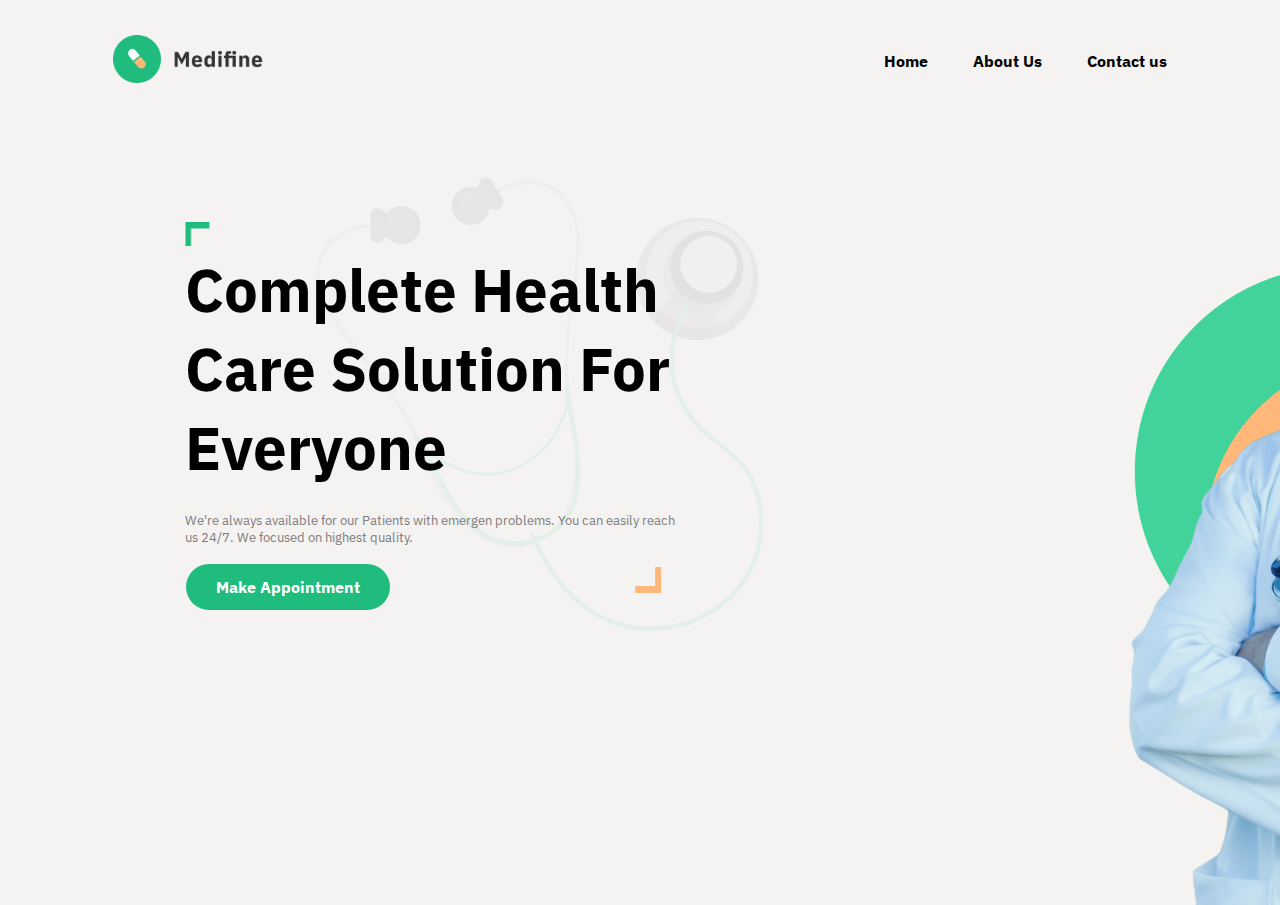
<file: DocterProject/index.html>
<!DOCTYPE html>
<html lang="en">
<head>
    <meta charset="UTF-8">
    <meta http-equiv="X-UA-Compatible" content="IE=edge">
    <meta name="viewport" content="width=device-width, initial-scale=1.0">
    <title>Docter | Project</title>
    <link rel="stylesheet" href="style.css">

    <!-- Google Font -->
    <link rel="preconnect" href="https://fonts.googleapis.com">
    <link rel="preconnect" href="https://fonts.gstatic.com" crossorigin>
    <link href="https://fonts.googleapis.com/css2?family=IBM+Plex+Sans:wght@300&display=swap" rel="stylesheet">
</head>
<body>
   
    <!-- Creating navbar -->
        <nav class="nav-bar">
            <div class="logo-img">
                <img src="assets/logo.png" alt="img-logo">
            </div>
            <div class="nav-list">
                <ul class="list-item">
                    <li><a href="/">Home</a></li>
                    <li><a href="./about.html">About Us</a></li>
                    <li><a href="./contact.html">Contact us</a></li>
                </ul>
            </div>
        </nav>

    <!-- Creating main of this page -->
       <main class="whole-left-right">
            <section class="main-left-side">
                <img class="top-angle" src="assets/topAngle.png" alt="top">
                <h1>
                    Complete Health <br> Care Solution For <br> Everyone
                </h1>
                <p>
                    We're always available for our Patients with emergen problems. You can easily reach <br>
                    us 24/7. We focused on highest quality.
                </p>
                
                <img class="bottom-angle" src="assets/bottomAngle.png" alt="bottom">

                <img class="bg-s" src="assets/stethoscope.png" alt="stethoscope">

                <button>Make Appointment</button>

                <img class="mouse-img" src="assets/mouse.png" alt="mouse">

            </section>

            <section class="right-img">
                <img class="green" src="assets/greenBox.png" alt="greenBox">
                <img class="docter" src="assets/doctor.png" alt="docterA">
                <img class="yellow" src="assets/yellowBox.png" alt="yellowBox">
            </section>
       </main>
    
</body>
</html>
</file>
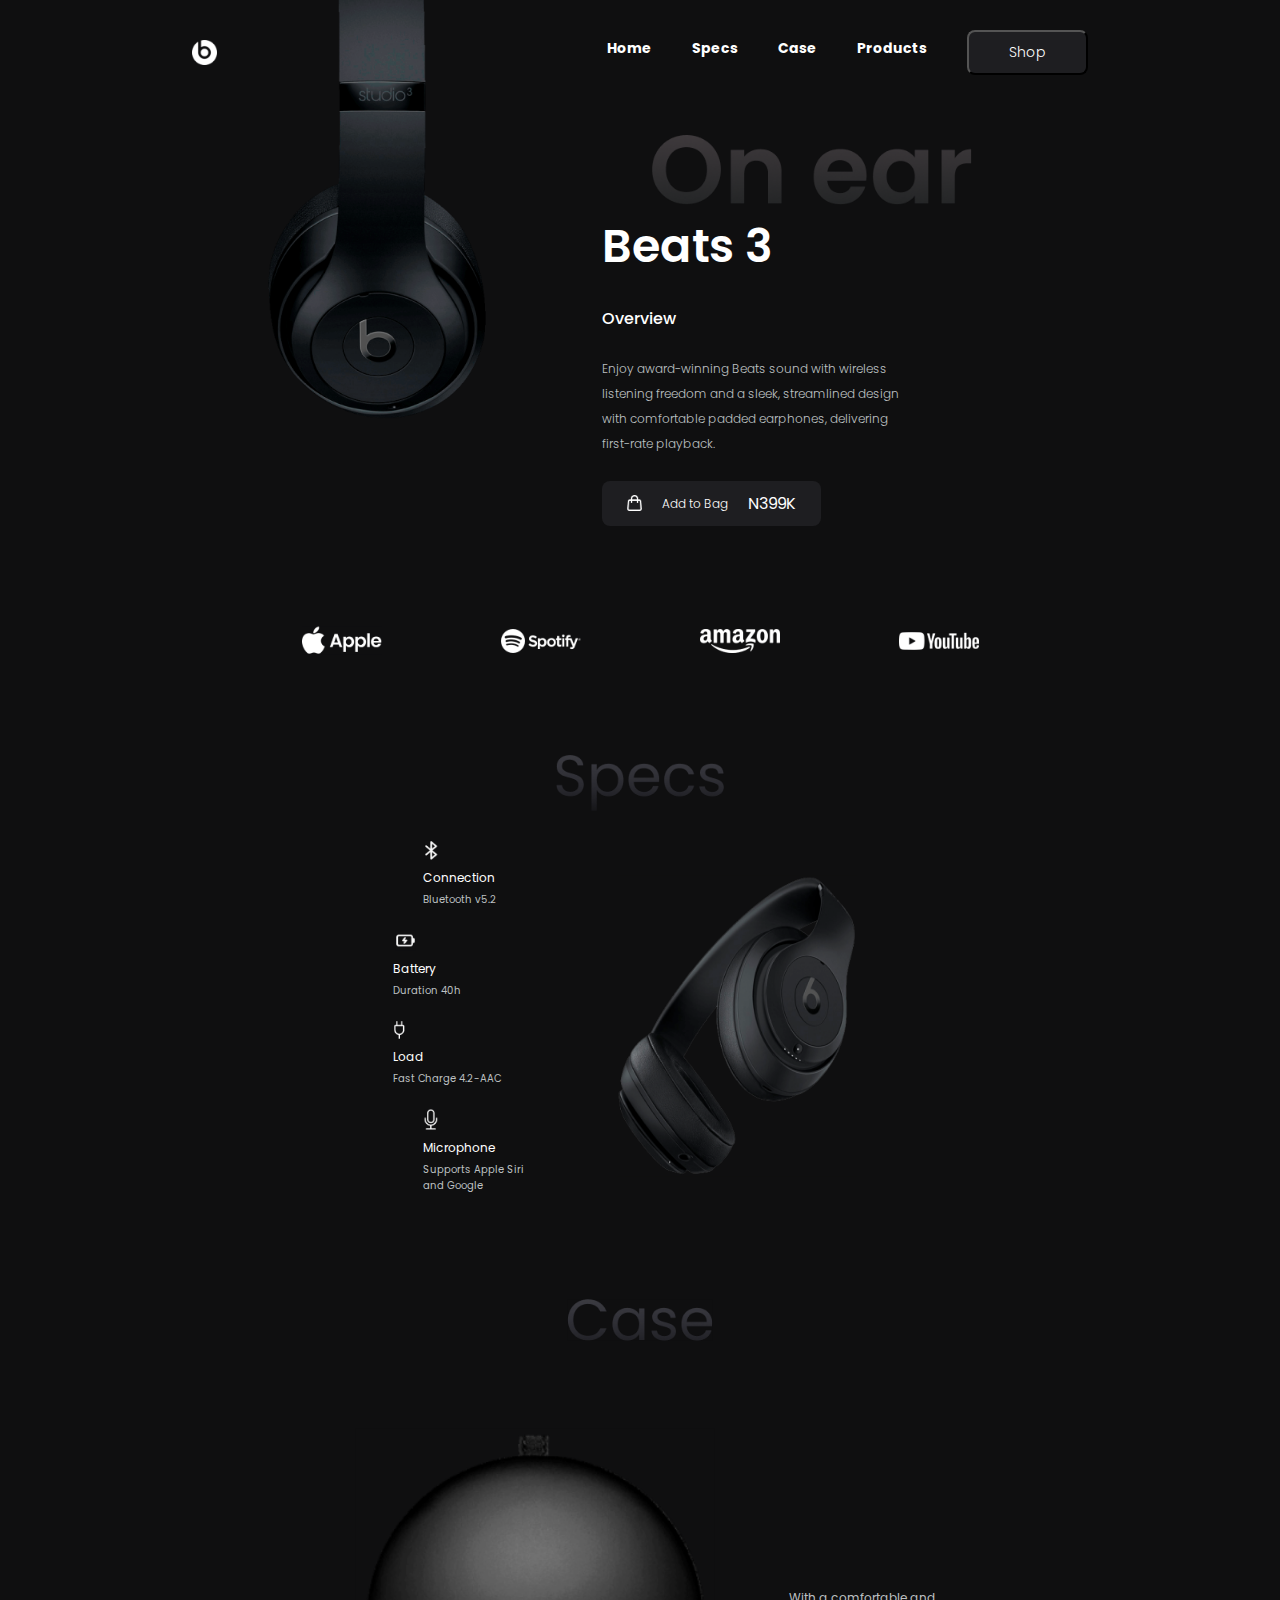
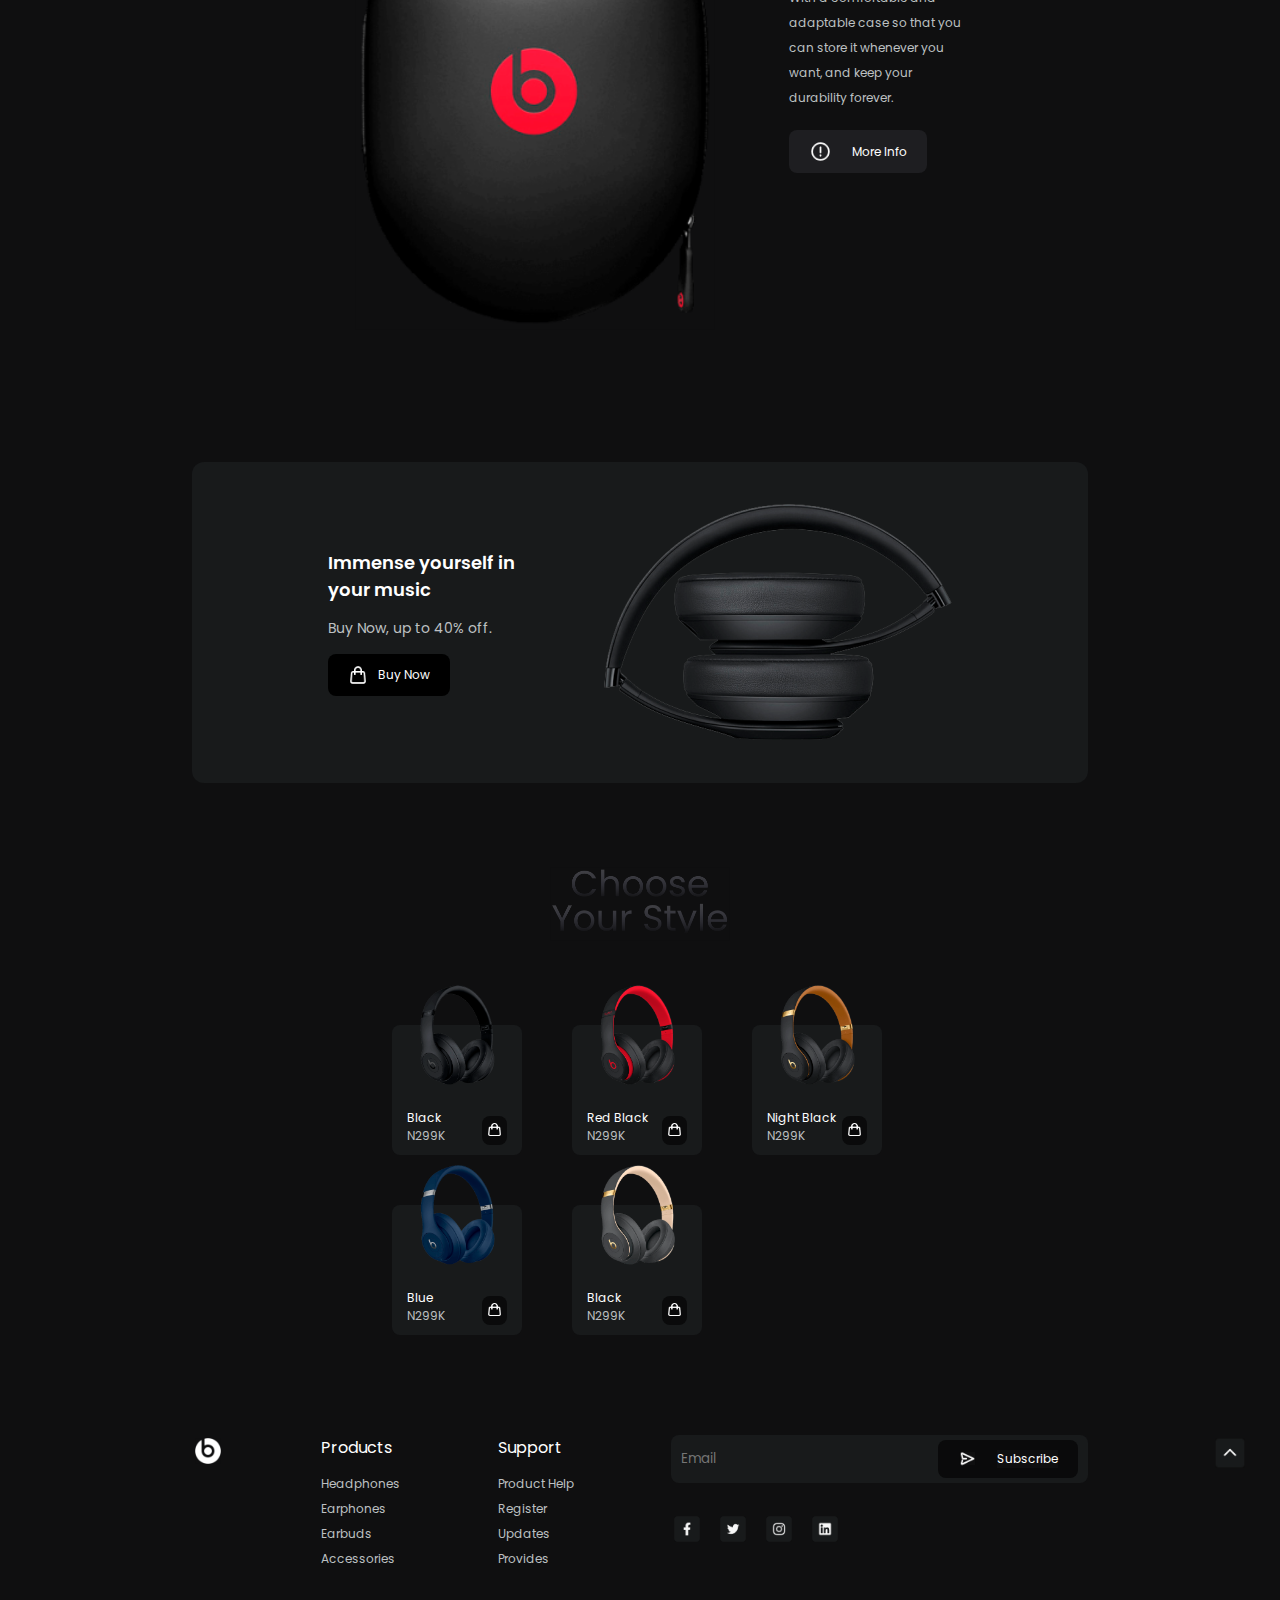
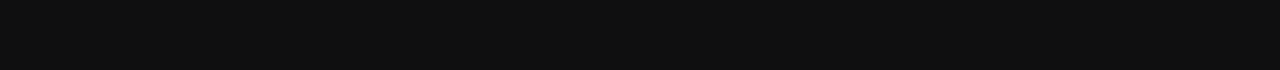
<file: EarphoneProject/index.html>
<!DOCTYPE html>
<html lang="en">
  <head>
    <meta charset="UTF-8" />
    <meta http-equiv="X-UA-Compatible" content="IE=edge" />
    <meta name="viewport" content="width=device-width, initial-scale=1.0" />
    <title>Beats Landing Page</title>

    <!-- adding the css file -->
    <link rel="stylesheet" href="style.css">

    <!-- adding the poppins font -->
    <link rel="preconnect" href="https://fonts.googleapis.com" />
    <link rel="preconnect" href="https://fonts.gstatic.com" crossorigin />
    <link
      href="https://fonts.googleapis.com/css2?family=Poppins:wght@200;300;400;500;600;700;800;900&display=swap"
      rel="stylesheet"
    />
  </head>

  <body>
    <!-- creating the navigation menu -->
    <nav>
      <img src="assets/beatsLogo.png" alt="logo" />

      <div class="nav-right-section">
        <ul>
          <li><a href="#">Home</a></li>
          <li><a href="#">Specs</a></li>
          <li><a href="#">Case</a></li>
          <li><a href="#">Products</a></li>
        </ul>
        <button>Shop</button>
      </div>
    </nav>

    <!-- creating the main landing page -->
    <main>
      <img class="mainImg" src="assets/mainImage.png" alt="main image" />
      <div class="main">
        <img class="onEarImg" src="assets/onEar.png" alt="on ear logo" />
        <h1>Beats 3</h1>
        <h4>Overview</h4>
        <p>
          Enjoy award-winning Beats sound with wireless listening freedom and a
          sleek, streamlined design with comfortable padded earphones,
          delivering first-rate playback.
        </p>
        <div class="shopping-bag-section">
          <img src="assets/shoppingBag.png" alt="shopping bag" />
          <p>Add to Bag</p>
          <span>N399K</span>
        </div>
      </div>
    </main>

    <!-- section for adding social media icons -->
    <section class="social-media-section">
      <img src="assets/appleLogo.png" alt="apple logo" />
      <img src="assets/spotifyLogo.png" alt="spotify logo" />
      <img src="assets/amazonLogo.png" alt="amazon logo" />
      <img src="assets/youtubeLogo.png" alt="youtube logo" />
    </section>

    <!-- creating a new specification section -->
    <section class="specification">
      <!-- adding the specs logo -->
      <img
        class="specification-logo"
        src="assets/specsLogo.png"
        alt="specs logo"
      />

      <div class="specification-list">
        <!-- creating a division for holding all the specifications -->
        <div class="specification-list-items">
          <!-- creating a division for each specifications -->
          <div>
            <img src="assets/bluetooth.png" alt="bluetooth" />
            <p>Connection</p>
            <p>Bluetooth v5.2</p>
          </div>

          <div>
            <img src="assets/battery.png" alt="battery" />
            <p>Battery</p>
            <p>Duration 40h</p>
          </div>

          <div>
            <img src="assets/charger.png" alt="charger" />
            <p>Load</p>
            <p>Fast Charge 4.2-AAC</p>
          </div>

          <div>
            <img src="assets/mic.png" alt="mic" />
            <p>Microphone</p>
            <p>Supports Apple Siri and Google</p>
          </div>
        </div>

        <!-- adding an image with respect to the specification -->
        <img
          src="assets/specsImage.png"
          alt="specification headphone image"
        />
      </div>
    </section>

    <!-- creating a case section -->
    <section class="case">
      <!-- adding the case logo here -->
      <img class="case-logo" src="assets/caseLogo.png" alt="case logo" />

      <!-- creating a new division to wrap all case items -->
      <div class="case-item">
        <img
          class="case-item-img"
          src="assets/caseImage.png"
          alt="case image"
        />

        <div>
          <p>
            With a comfortable and adaptable case so that you can store it
            whenever you want, and keep your durability forever.
          </p>
          <p>
            <img src="assets/group.png" alt="group" />
            More Info
          </p>
        </div>
      </div>
    </section>

    <!-- section to allow user to buy a product -->
    <section class="buy-product">
      <div>
        <h3>Immense yourself in your music</h3>
        <p>Buy Now, up to 40% off.</p>
        <div>
          <img src="assets/shoppingBag.png" alt="shopping bag" />
          <p>Buy Now</p>
        </div>
      </div>

      <img src="assets/buyNowSectionImage.png" alt="buy now" />
    </section>

    <!-- creating a product section to display the items -->
    <section class="product">
      <!-- adding the choose style logo -->
      <img class="product-logo" src="assets/productLogo.png" alt="logo" />

      <!-- creating a new division for adding all the products to showcase to user -->
      <div class="product-items">
        <!-- creating card for product -->
        <div class="product-card">
          <img class="product-img" src="assets/black.png" alt="black" />
          <div class="product-info">
            <p>
              Black <br />
              <span>N299K</span>
            </p>

            <div>
              <img src="assets/shoppingBag.png" alt="shopping bag" />
            </div>
          </div>
        </div>

        <!-- creating card for product -->
        <div class="product-card">
          <img
            class="product-img"
            src="assets/redBlack.png"
            alt="red black"
          />
          <div class="product-info">
            <p>
              Red Black <br />
              <span>N299K</span>
            </p>

            <div>
              <img src="assets/shoppingBag.png" alt="shopping bag" />
            </div>
          </div>
        </div>

        <!-- creating card for product -->
        <div class="product-card">
          <img
            class="product-img"
            src="assets/nightBlack.png"
            alt="Night Black"
          />
          <div class="product-info">
            <p>
              Night Black <br />
              <span>N299K</span>
            </p>

            <div>
              <img src="assets/shoppingBag.png" alt="shopping bag" />
            </div>
          </div>
        </div>

        <!-- creating card for product -->
        <div class="product-card">
          <img class="product-img" src="assets/blue.png" alt="blue" />
          <div class="product-info">
            <p>
              Blue <br />
              <span>N299K</span>
            </p>

            <div>
              <img src="assets/shoppingBag.png" alt="shopping bag" />
            </div>
          </div>
        </div>

        <!-- creating card for product -->
        <div class="product-card">
          <img
            class="product-img"
            src="assets/twilightGray.png"
            alt="twilight"
          />
          <div class="product-info">
            <p>
              Black <br />
              <span>N299K</span>
            </p>

            <div>
              <img src="assets/shoppingBag.png" alt="shopping bag" />
            </div>
          </div>
        </div>
      </div>
    </section>

    <!-- designing the footer area of the website -->
    <footer>
      <img class="footer-logo" src="assets/beatsLogo.png" alt="logo" />

      <!-- creating the product navigation menu -->
      <ul>
        <li><a href="#">Products</a></li>
        <li><a href="#">Headphones</a></li>
        <li><a href="#">Earphones</a></li>
        <li><a href="#">Earbuds</a></li>
        <li><a href="#">Accessories</a></li>
      </ul>

      <!-- creating the support navigation menu -->
      <ul>
        <li><a href="#">Support</a></li>
        <li><a href="#">Product Help</a></li>
        <li><a href="#">Register</a></li>
        <li><a href="#">Updates</a></li>
        <li><a href="#">Provides</a></li>
      </ul>

      <!-- adding subscribe and social media icon buttons -->
      <div class="footer-subscription">
        <!-- adding the division for subscribe -->
        <div>
          <input type="email" placeholder="Email" />
          <div class="subscribe-button">
            <img src="assets/rightArrow.png" alt="rightArrow" />
            <p>Subscribe</p>
          </div>
        </div>

        <!-- social media icons -->
        <div>
          <img src="assets/facebook.png" alt="facebook" />
          <img src="assets/twitter.png" alt="twitter" />
          <img src="assets/instagram.png" alt="instagram" />
          <img src="assets/linkedin.png" alt="linkedin" />
        </div>
      </div>

      <!-- adding top arrow for icon for moving the page to top -->
      <img class="arrow-up" src="assets/upArrow.png" alt="upArrow" />
    </footer>
  </body>
</html>
</file>
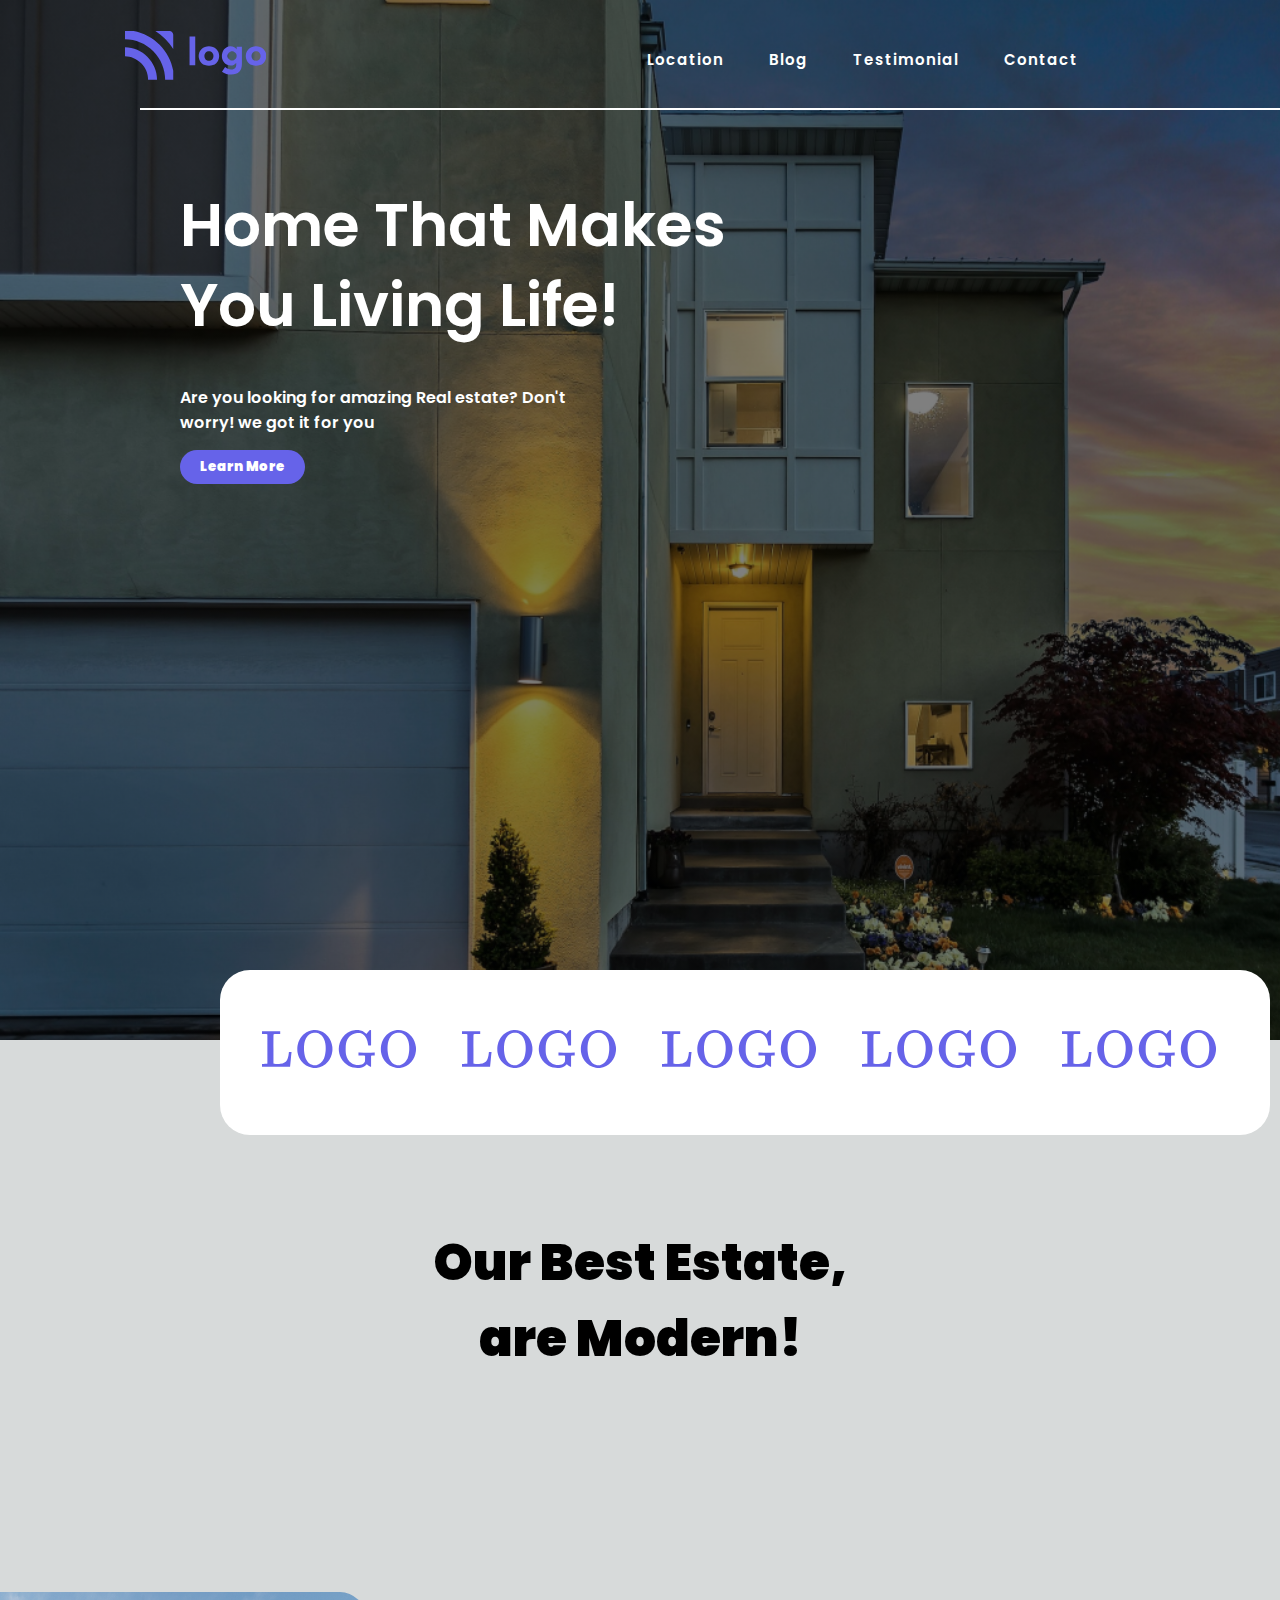
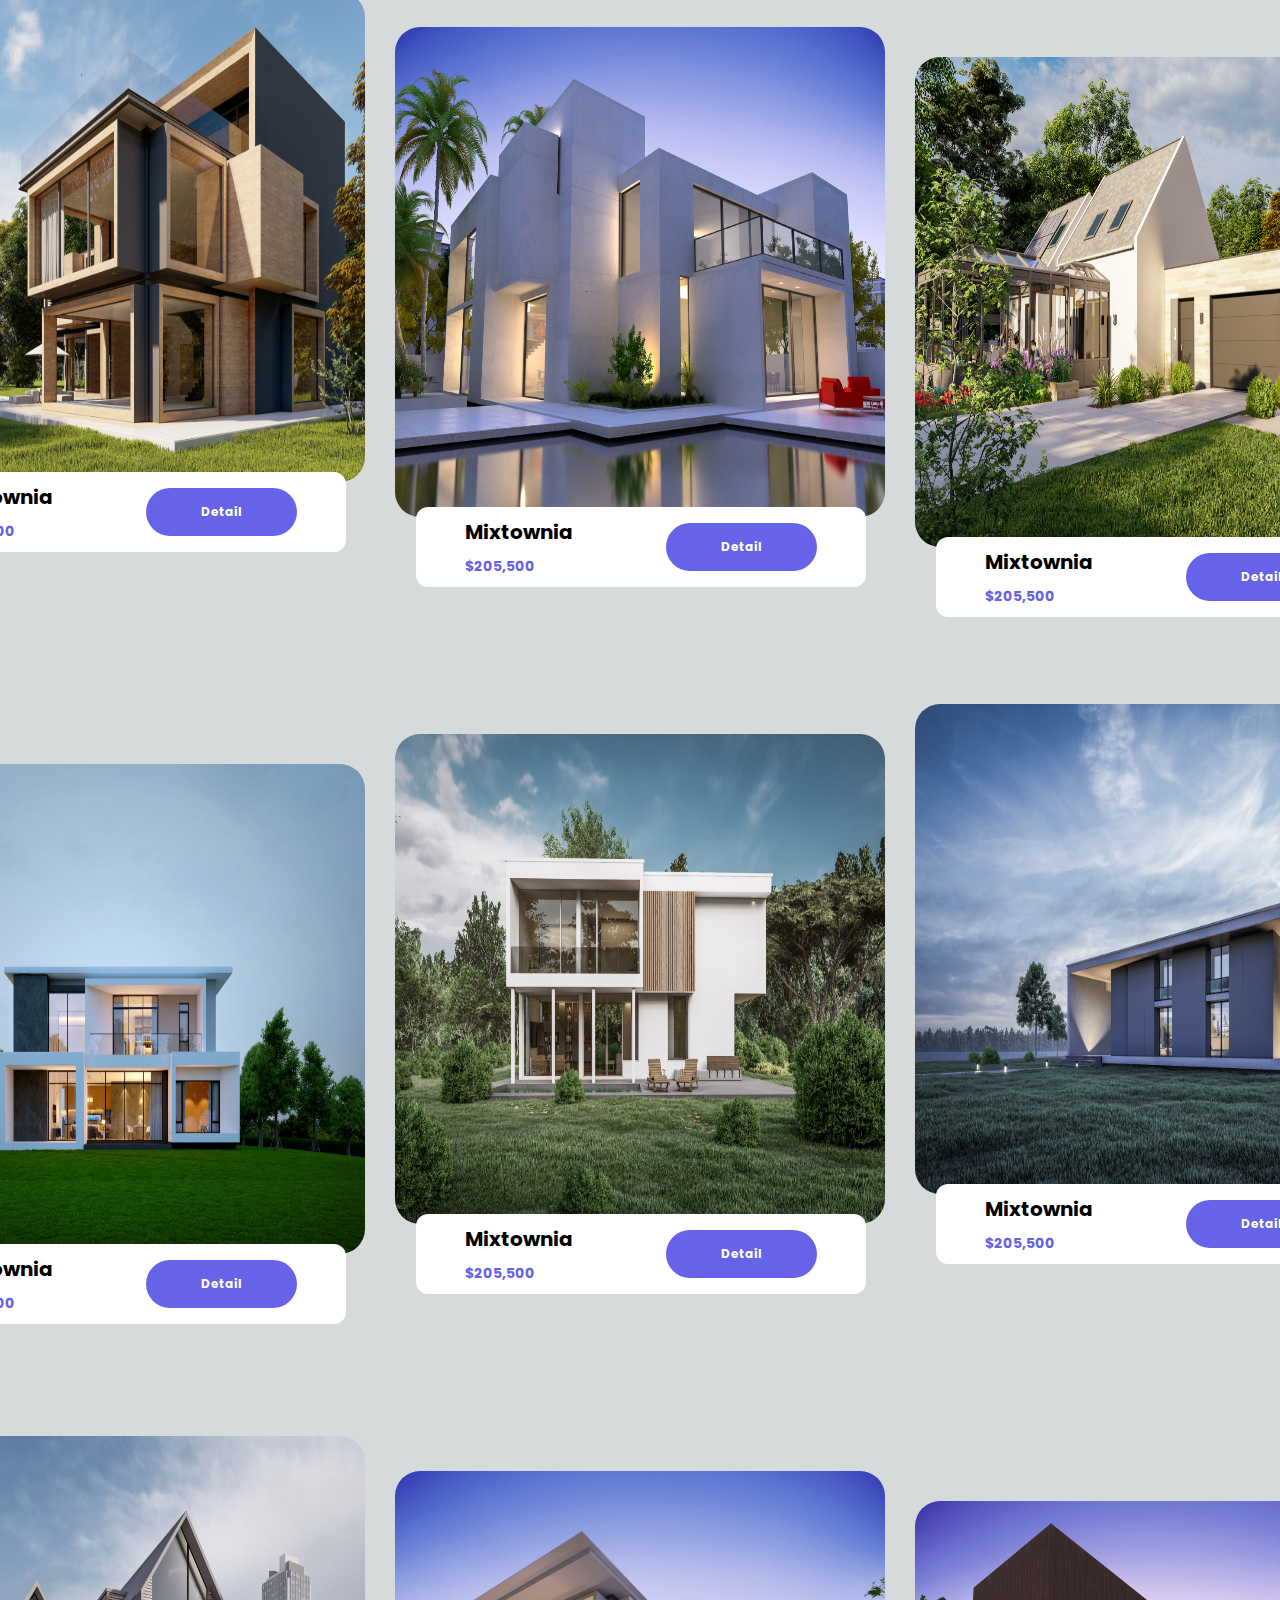
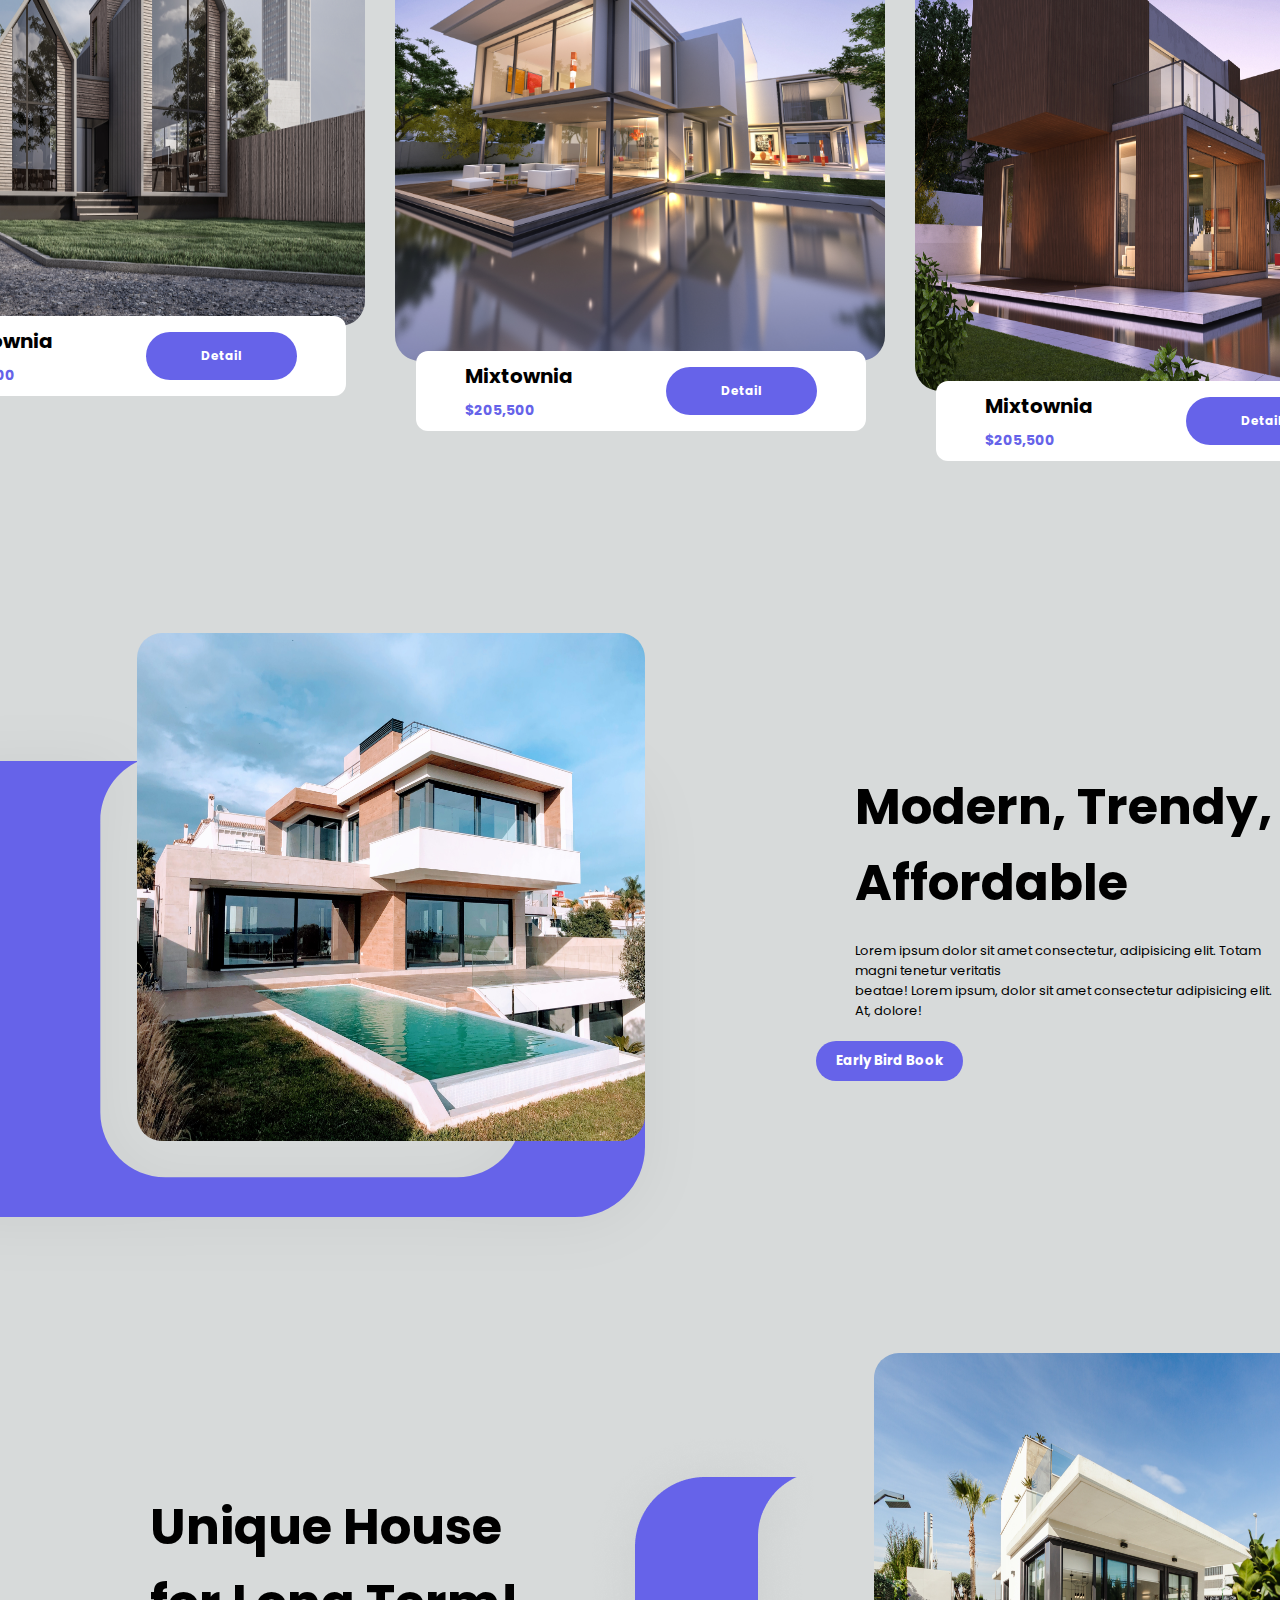
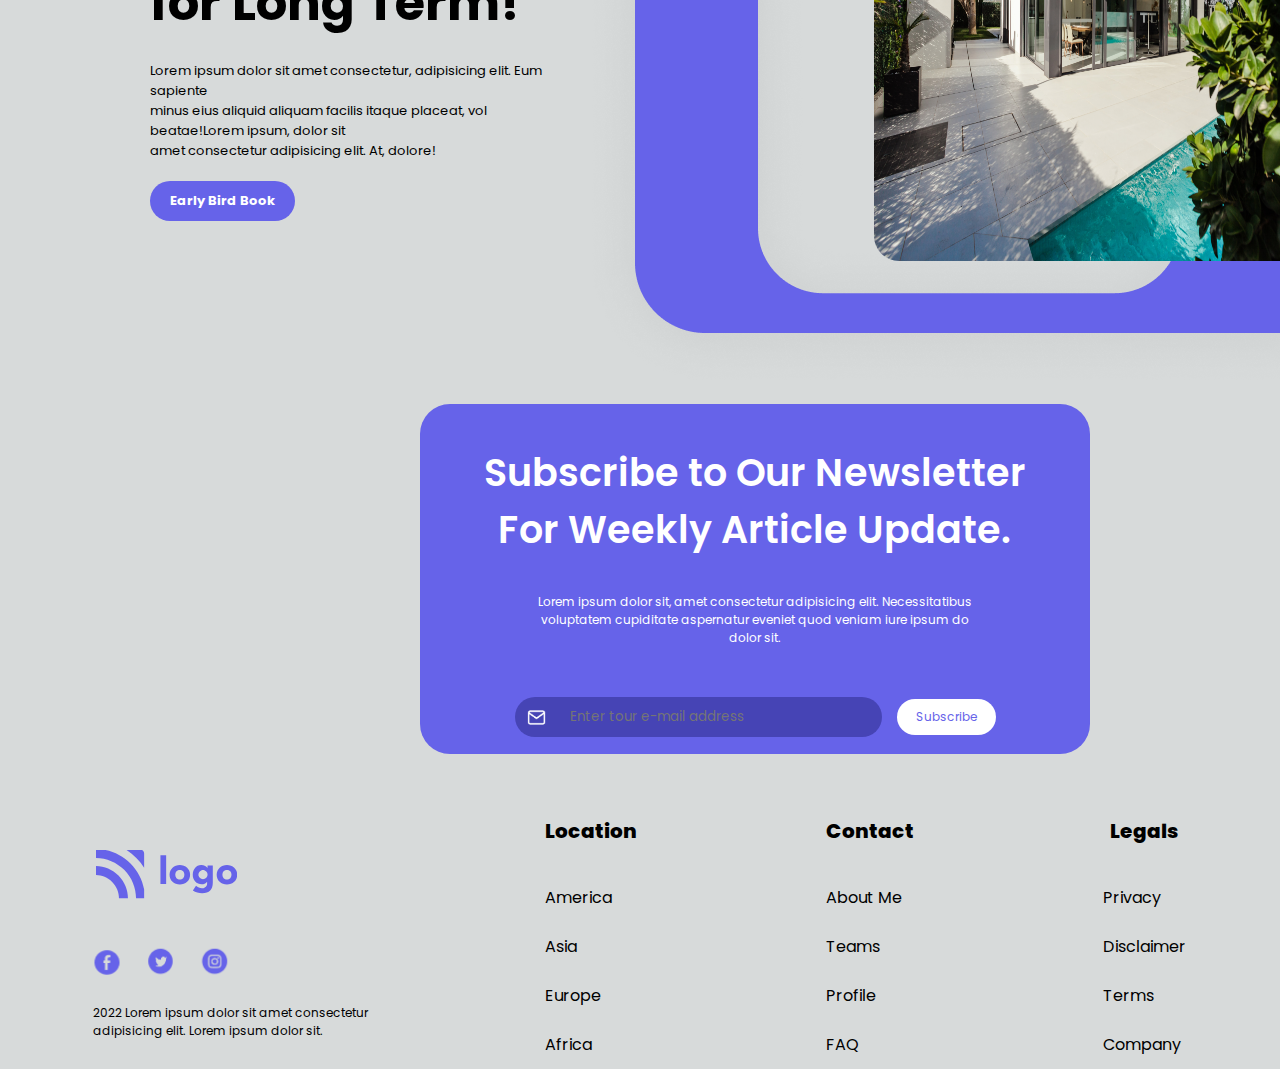
<file: Real State Project/index.html>
<!DOCTYPE html>
<html lang="en">
<head>
    <meta charset="UTF-8">
    <meta http-equiv="X-UA-Compatible" content="IE=edge">
    <meta name="viewport" content="width=device-width, initial-scale=1.0">
    <!-- Google Font -->
    <link rel="preconnect" href="https://fonts.googleapis.com">
    <link rel="preconnect" href="https://fonts.gstatic.com" crossorigin>
    <link href="https://fonts.googleapis.com/css2?family=Poppins:wght@200&display=swap" rel="stylesheet">

    <!--CSS Link-->
    <link rel="stylesheet" href="style.css">
    <title>Real State | Project</title>

</head>
<body>
    <!-- Creating navigation menu -->
    <header class="header-part">
        <nav class="nav-bar">
            <div class="header-div">
                <div class="logo-head">
                    <img src="assets/Icons/Logo.svg" alt="logo-1">
                </div>
                <div class="nav-list">
                    <ul>
                        <li class="list-item"><a href="#">Location</a></li>
                        <li class="list-item"><a href="#">Blog</a></li>
                        <li class="list-item"><a href="#">Testimonial</a></li>
                        <li class="list-item"><a href="#">Contact</a></li>
                    </ul>
                </div>
            </div>
            <div class="horizontal-divider"></div>
        </nav>
    
        <!-- creating main menu -->
        <main class="title">
            <div class="all-main">
                <div class="content">
                    <h1>
                        Home That Makes <br> You Living Life!
                    </h1>
                </div>
                <div class="content-p">
                    <p>
                        Are you looking for amazing Real estate? Don't <br> worry! we got it for you
                    </p>
                </div>
                <div class="btn-head">
                    <button>Learn More</button>
                </div>
            </div>
        </main>
    </header>

    <!-- Creating 5 logos  -->
    <section class="logo-5">
        <div class="logo-name">
            <img src="assets/Icons/logoName.svg" alt="logo-l">
            <img src="assets/Icons/logoName.svg" alt="logo-l">
            <img src="assets/Icons/logoName.svg" alt="logo-l">
            <img src="assets/Icons/logoName.svg" alt="logo-l">
            <img src="assets/Icons/logoName.svg" alt="logo-l">
        </div>
    </section>

<!-- Creating House Card with their price -->
        <section class="houses">
                <div class="house-h1">
                    <h3>Our Best Estate, <br> are Modern!</h3>
                </div>
                <div class="house-all-cards">
                    <div class="house-row-1">
                        <div class="house-1">
                            <div class="house-card">
                                <img class="house-card-image" src="assets/Images/cardImage1.png" alt="Mixtownia">
                            </div>
                           <div class="house-info">
                                <div class="house-name">
                                    <p>Mixtownia</p>
                                    <p>$205,500</p>
                                </div>
                                <div class="house-btn">
                                    <button>Detail</button>
                                </div>
                            </div>
                        </div>
                        <div class="house-2">
                            <div class="house-card">
                                <img class="house-card-image" src="assets/Images/cardImage2.png" alt="Mixtownia">
                            </div>
                            <div class="house-info">
                                <div class="house-name">
                                    <p>Mixtownia</p>
                                    <p>$205,500</p>
                                </div>
                                <div class="house-btn">
                                    <button>Detail</button>
                                </div>
                            </div>
                        </div>
                        <div class="house-3">
                            <div class="house-card">
                                <img class="house-card-image" src="assets/Images/cardImage3.png" alt="Mixtownia">
                            </div>
                            <div class="house-info">
                                <div class="house-name">
                                    <p>Mixtownia</p>
                                    <p>$205,500</p>
                                </div>
                                <div class="house-btn">
                                    <button>Detail</button>
                                </div>
                            </div>
                        </div>
                    </div>
                    <div class="house-row-2">
                        <div class="house-4">
                            <div class="house-card">
                                <img class="house-card-image" src="assets/Images/cardImage4.png" alt="Mixtownia">
                            </div>
                            <div class="house-info">
                                <div class="house-name">
                                    <p>Mixtownia</p>
                                    <p>$205,500</p>
                                </div>
                                <div class="house-btn">
                                    <button>Detail</button>
                                </div>
                            </div>
                        </div>
                        <div class="house-5">
                            <div class="house-card">
                                <img class="house-card-image" src="assets/Images/cardImage5.png" alt="Mixtownia">
                            </div>
                            <div class="house-info">
                                <div class="house-name">
                                    <p>Mixtownia</p>
                                    <p>$205,500</p>
                                </div>
                                <div class="house-btn">
                                    <button>Detail</button>
                                </div>
                            </div>
                        </div>
                        <div class="house-6">
                            <div class="house-card">
                                <img class="house-card-image" src="assets/Images/cardImage6.png" alt="Mixtownia">
                            </div>
                            <div class="house-info">
                                <div class="house-name">
                                    <p>Mixtownia</p>
                                    <p>$205,500</p>
                                </div>
                                <div class="house-btn">
                                    <button>Detail</button>
                                </div>
                            </div>
                        </div>
                    </div>
                    <div class="house-row-3">
                        <div class="house-7">
                            <div class="house-card">
                                <img class="house-card-image" src="assets/Images/cardImage7.png" alt="Mixtownia">
                            </div>
                            <div class="house-info">
                                <div class="house-name">
                                    <p>Mixtownia</p>
                                    <p>$205,500</p>
                                </div>
                                <div class="house-btn">
                                    <button>Detail</button>
                                </div>
                            </div>
                        </div>
                        <div class="house-8">
                            <div class="house-card">
                                <img class="house-card-image" src="assets/Images/cardImage8.png" alt="Mixtownia">
                            </div>
                            <div class="house-info">
                                <div class="house-name">
                                    <p>Mixtownia</p>
                                    <p>$205,500</p>
                                </div>
                                <div class="house-btn">
                                    <button>Detail</button>
                                </div>
                            </div>
                        </div>
                        <div class="house-9">
                            <div class="house-card">
                                <img class="house-card-image" src="assets/Images/cardImage9.png" alt="Mixtownia">
                            </div>
                            <div class="house-info">
                                <div class="house-name">
                                    <p>Mixtownia</p>
                                    <p>$205,500</p>
                                </div>
                                <div class="house-btn">
                                    <button>Detail</button>
                                </div>
                            </div>
                        </div>
                    </div>
               </div>
        </section>
    
        <!-- Creating upper menu card Early bird offer -->
        <main class="offer-1">
           <div class="home-upper-menu">
                <div class="left-design">
                    <img src="assets/Icons/featureImageBg1.svg" alt="left-img">
                </div>
                <div class="left-img">
                    <img src="assets/Images/featuresImage1.png" alt="featuresImage">
                </div>
                <div class="right-content">
                    <div class="upper-content-h1">
                        <h1>Modern, Trendy, <br> Affordable</h1>
                        <div class="upper-content-p">
                            <p>Lorem ipsum dolor sit amet consectetur, adipisicing elit. Totam magni tenetur veritatis <br> beatae!
                             Lorem ipsum, dolor sit amet consectetur adipisicing elit. At, dolore!
                            </p>
                        </div>
                    </div>
                    <div class="upper-btn">
                        <button>Early Bird Book</button>
                    </div>
                </div>
           </div>
        </main>
    
        <!-- Creating middle Menu -->
        <main class="offer-2">
            <div class="home-middle-menu">
                <div class="left-content">
                    <div class="middle-content-h1">
                        <h1>Unique House <br> for Long Term!</h1>
                        <div class="middle-content-p">
                            <p>Lorem ipsum dolor sit amet consectetur, adipisicing elit. Eum sapiente <br> minus eius aliquid aliquam facilis itaque placeat, vol
                                beatae!Lorem ipsum, dolor sit <br> amet consectetur adipisicing elit. At, dolore!
                            </p>
                        </div>
                    </div>
                    <div class="middle-btn">
                        <button>Early Bird Book</button>
                    </div>
                </div>
                    <div class="right-img">
                        <img src="assets/Images/featuresImage2.png" alt="featureImage2">
                    </div>
                    <div class="right-design">
                        <img src="assets/Icons/featureImageBg2.png" alt="right-img">
                    </div>
                
            </div>
        </main>
    
        <!-- Creating subscribe card -->
        <section class="subscribe-card">
            <div class="subscribe-h1">
                <h1>Subscribe to Our Newsletter <br> For Weekly Article Update.</h1>
            </div>
            <div class="subscribe-p">
                <p>
                    Lorem ipsum dolor sit, amet consectetur adipisicing elit. Necessitatibus <br>
                 voluptatem cupiditate aspernatur eveniet quod veniam iure  ipsum do
                 <br> dolor sit.
                </p>
            </div>
            <div class="subscribe-input">
                <div class="input-box">
                    <input type="text" placeholder="Enter tour e-mail address"> 
                    <img class="envolope" src="assets/Icons/mail.png" alt="envolope-1">
                </div>
                <div class="subscribe-btn">
                    <button>Subscribe</button>
                </div>
            </div>
        </section>
    
        <!-- Creating footer of the website -->
        <footer class="ending-layout">
            <div class="right-footer">
                <div class="footer-logo">
                    <img src="assets/Icons/Logo.svg" alt="logo-footer">
                </div>
                <div class="social-media">
                    <img src="assets/Icons/facebook.png" alt="social-media-font">
                    <img src="assets/Icons/twitter.png" alt="social-media-font">
                    <img src="assets/Icons/instagram.png" alt="social-media-font">
                </div>
                <div class="footer-info">
                    <p>
                        2022 Lorem ipsum dolor sit amet consectetur <br>
                         adipisicing elit. Lorem ipsum dolor sit.
                    </p>
                </div>
            </div>
            
            <div class="Location-list">
                <ul>
                    <li class="list-item">Location</li>
                    <li>America</li>
                    <li>Asia</li>
                    <li>Europe</li>
                    <li>Africa</li>
                </ul>
            </div>
            <div class="contact-list">
                <ul>
                    <li class="list-item-1">Contact</li>
                    <li>About Me</li>
                    <li>Teams</li>
                    <li>Profile</li>
                    <li>FAQ</li>
                </ul>
            </div>
            <div class="legal-list">
                <ul>
                    <li class="list-item-2">Legals</li>
                    <li>Privacy</li>
                    <li>Disclaimer</li>
                    <li>Terms</li>
                    <li>Company</li>
                </ul>
            </div>
        </footer>
    
</body>
</html>
</file>
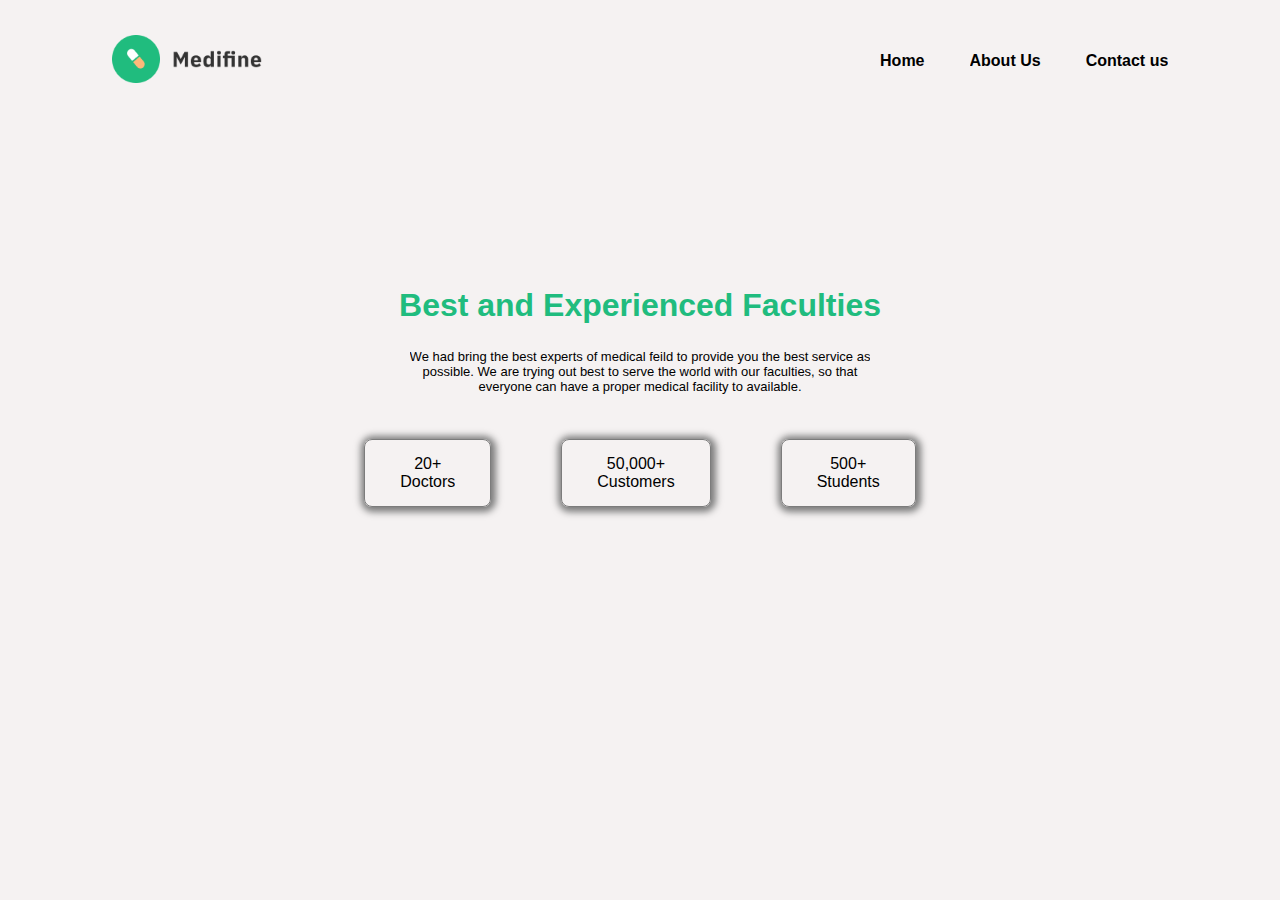
<file: DocterProject/about.html>
<!DOCTYPE html>
<html lang="en">
<head>
    <meta charset="UTF-8">
    <meta http-equiv="X-UA-Compatible" content="IE=edge">
    <meta name="viewport" content="width=device-width, initial-scale=1.0">
    <link rel="stylesheet" href="style.css">
    <title>About</title>
    <style>
        
    </style>
</head>
<body>
    <!-- Creating navbar -->
    <nav class="nav-bar">
        <div class="logo-img">
            <img src="assets/logo.png" alt="img-logo">
        </div>
        <div class="nav-list">
            <ul class="list-item">
                <li><a href="/">Home</a></li>
                <li><a href="./about.html">About Us</a></li>
                <li><a href="./contact.html">Contact us</a></li>
            </ul>
        </div>
    </nav>

    <section class="about-content">
        <div class="container">
            <div class="heading">
                <h1>
                    Best and Experienced Faculties
                </h1>
            </div>
            <div class="para">
                <p>
                    We had bring the best experts of medical feild to provide you the best service as <br>
                possible. We are trying out best to serve the world with our faculties, so that <br>
                everyone can have a proper medical facility to available.
                </p>
            </div>
            <div class="cards">
                <div class="card-1">
                    <p>20+</p>
                    <p>Doctors</p>
                </div>
                <div class="card-1">
                    <p>50,000+</p>
                    <p>Customers</p>
                </div> 
                <div class="card-1">
                    <p>500+</p>
                    <p>Students</p>
                </div>
            </div>
        </div>

    </section>
</body>
</html>
</file>
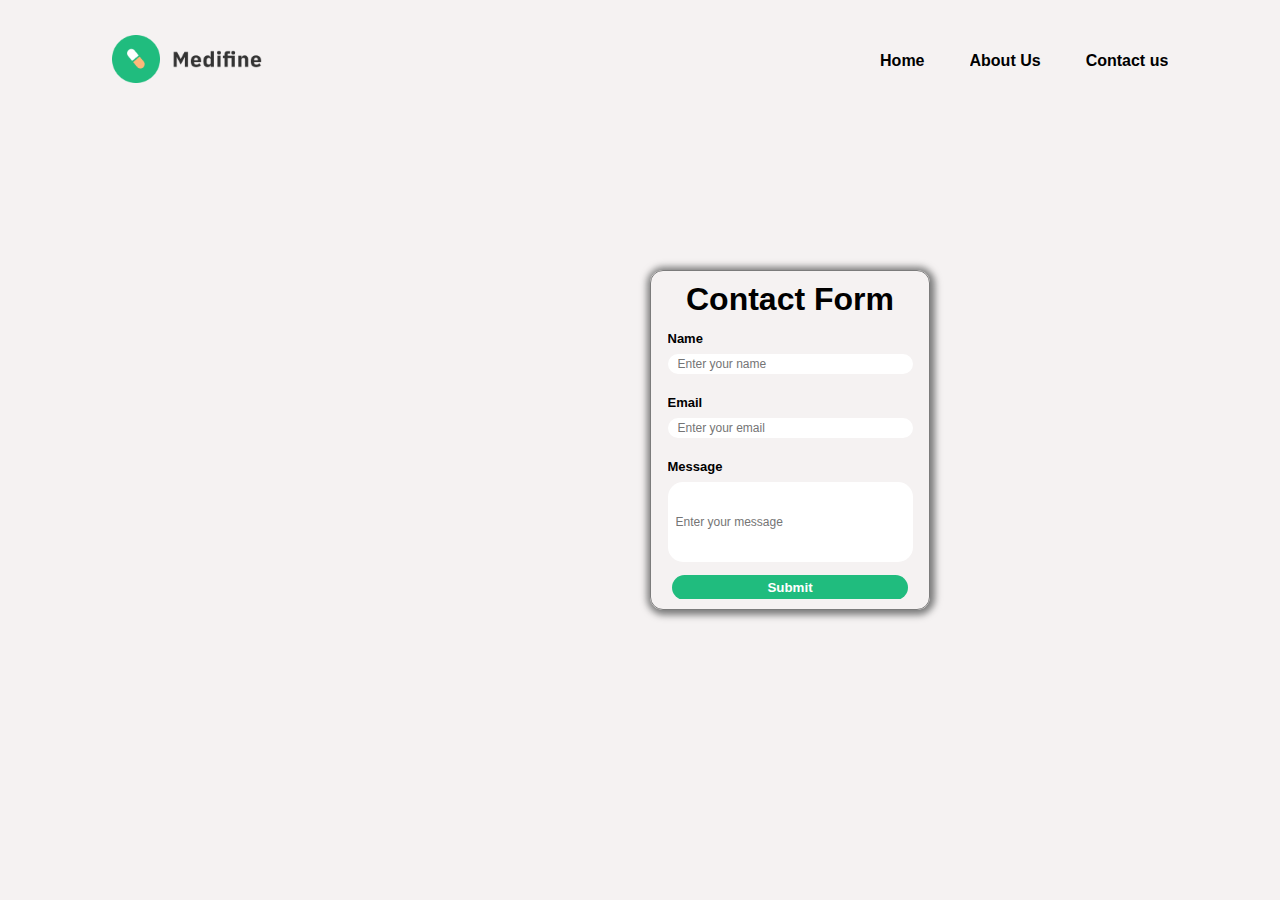
<file: DocterProject/contact.html>
<!DOCTYPE html>
<html lang="en">
<head>
    <meta charset="UTF-8">
    <meta http-equiv="X-UA-Compatible" content="IE=edge">
    <meta name="viewport" content="width=device-width, initial-scale=1.0">
    <link rel="stylesheet" href="style.css">
    <title>Contact</title>
</head>
<body>

     <!-- Creating navbar -->
     <nav class="nav-bar">
        <div class="logo-img">
            <img src="assets/logo.png" alt="img-logo">
        </div>
        <div class="nav-list">
            <ul class="list-item">
                <li><a href="index.html">Home</a></li>
                <li><a href="./about.html">About Us</a></li>
                <li><a href="./contact.html">Contact us</a></li>
            </ul>
        </div>
    </nav>
    
    <!-- Creating Customer detail card -->
    <section class="input-detail">
        <div class="container-2">
            <h1>
                Contact Form
            </h1>
            <div class="detail1">
                <p>
                    Name
                </p>
                <input class="input-1" type="text" placeholder="Enter your name">
            </div>
            <div class="detail1">
                <p>
                    Email
                </p>
                <input class="input-2" type="text" placeholder="Enter your email">
            </div>
            <div class="detail1">
                <p>
                    Message
                </p>
                <input class="input-3" type="text" placeholder="Enter your message">
            </div>
            <div class="submit-btn">
                <button>Submit</button>
            </div>
        </div>
    </section>
</body>
</html>
</file>
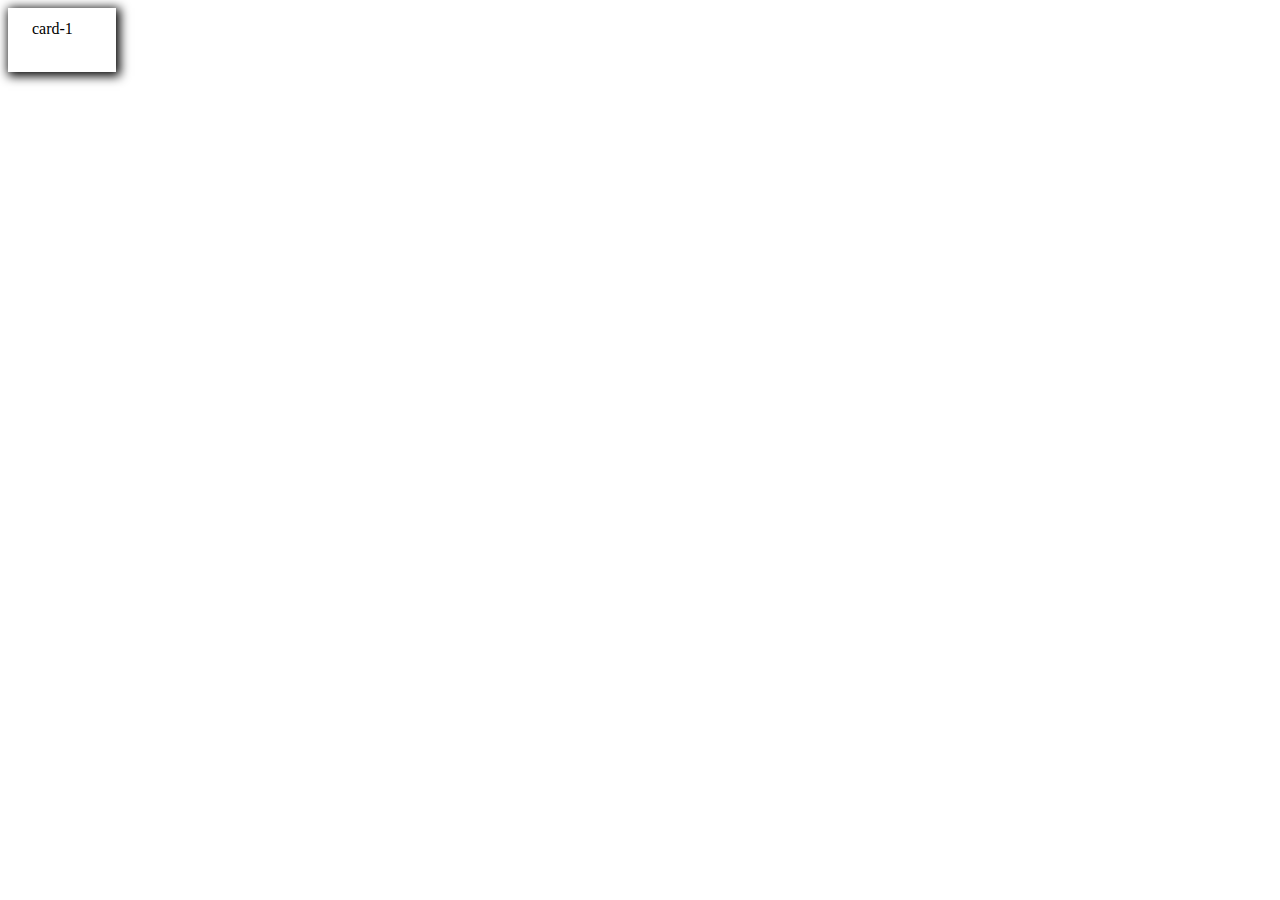
<file: DocterProject/Practice.html>
<!DOCTYPE html>
<html lang="en">
<head>
    <meta charset="UTF-8">
    <meta http-equiv="X-UA-Compatible" content="IE=edge">
    <meta name="viewport" content="width=device-width, initial-scale=1.0">
    <title>Document</title>
    <style>
        div {
            /* border: 2px solid black; */
            height: 40px;
            width: 60px;
            padding: 12px 24px;
            box-shadow: 2px 2px 10px 2px;
        }
    </style>
</head>
<body>
    <div>
        card-1
    </div>
</body>
</html>
</file>
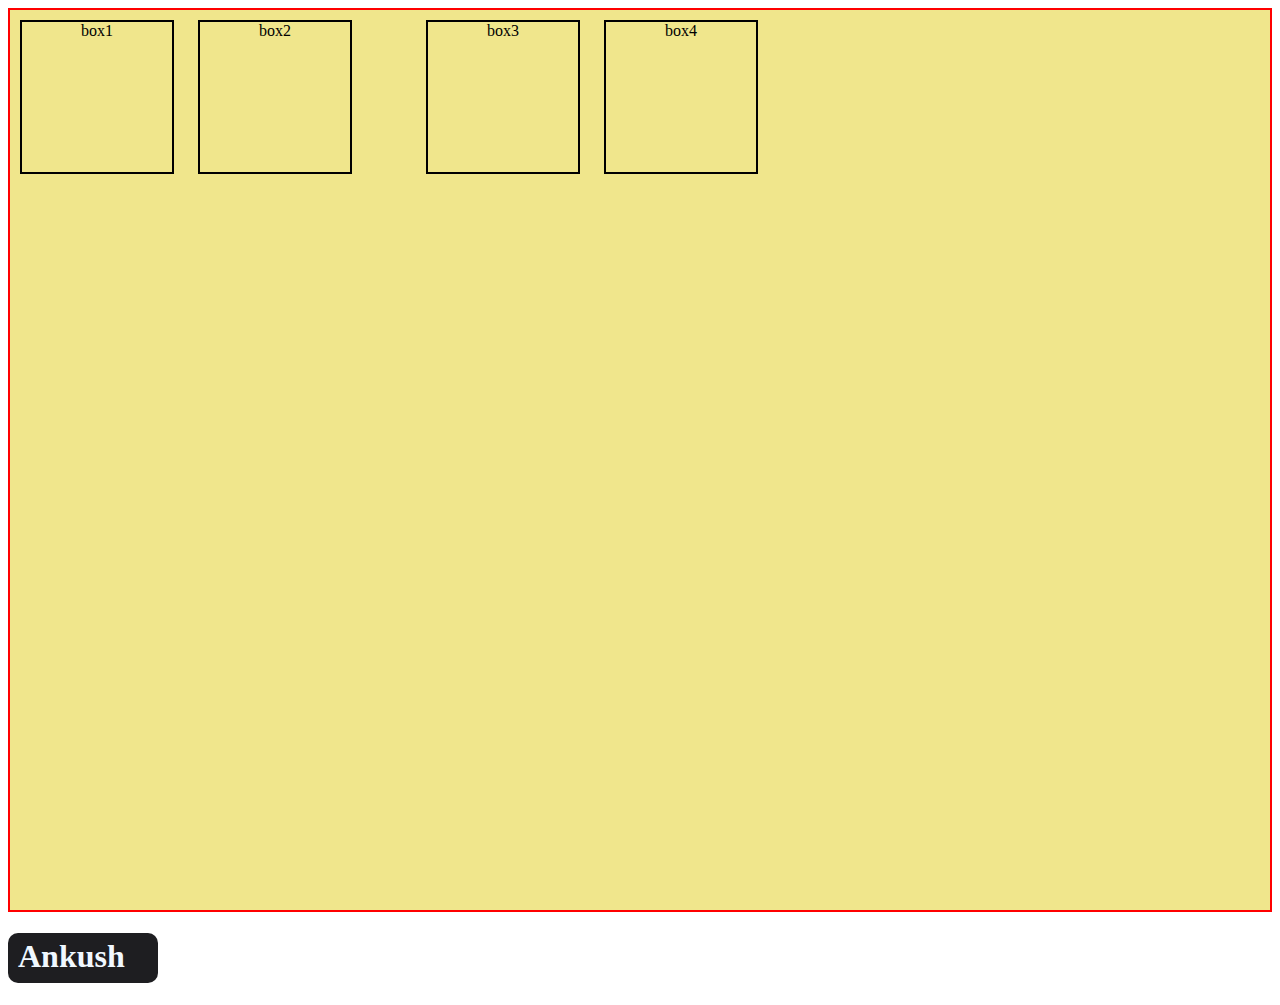
<file: EarphoneProject/practice.html>
<!DOCTYPE html>
<html lang="en">
<head>
    <meta charset="UTF-8">
    <meta http-equiv="X-UA-Compatible" content="IE=edge">
    <meta name="viewport" content="width=device-width, initial-scale=1.0">
    <title>Document</title>
    <style>
        .container{
            border: 2px solid red;
            background-color: khaki;
            height: 100vh;
        }
        .box{
            display: inline-block;
            text-align: center;
            border: 2px solid black;
            height: 150px;
            width: 150px;
            margin: 10px;
        }
        #box3 {
            position: relative;
            /* top: -90px;
            left: -60px; */
            margin-left: 60px;
        }
        h1{
            background: #1e1e21;
            height: 40px;
            width: 130px;
            border-radius: 10px;
            color: aliceblue;
            padding: 5px 10px;
        }
    </style>
</head>
<body>
    <div class="container">
        <div class="box" id="box1">box1</div>
        <div class="box" id="box2">box2</div>
        <div class="box" id="box3">box3</div>
        <div class="box" id="box4">box4</div>
    </div>
    <div>
        <h1>Ankush</h1>
    </div>
</body>
</html>
</file>
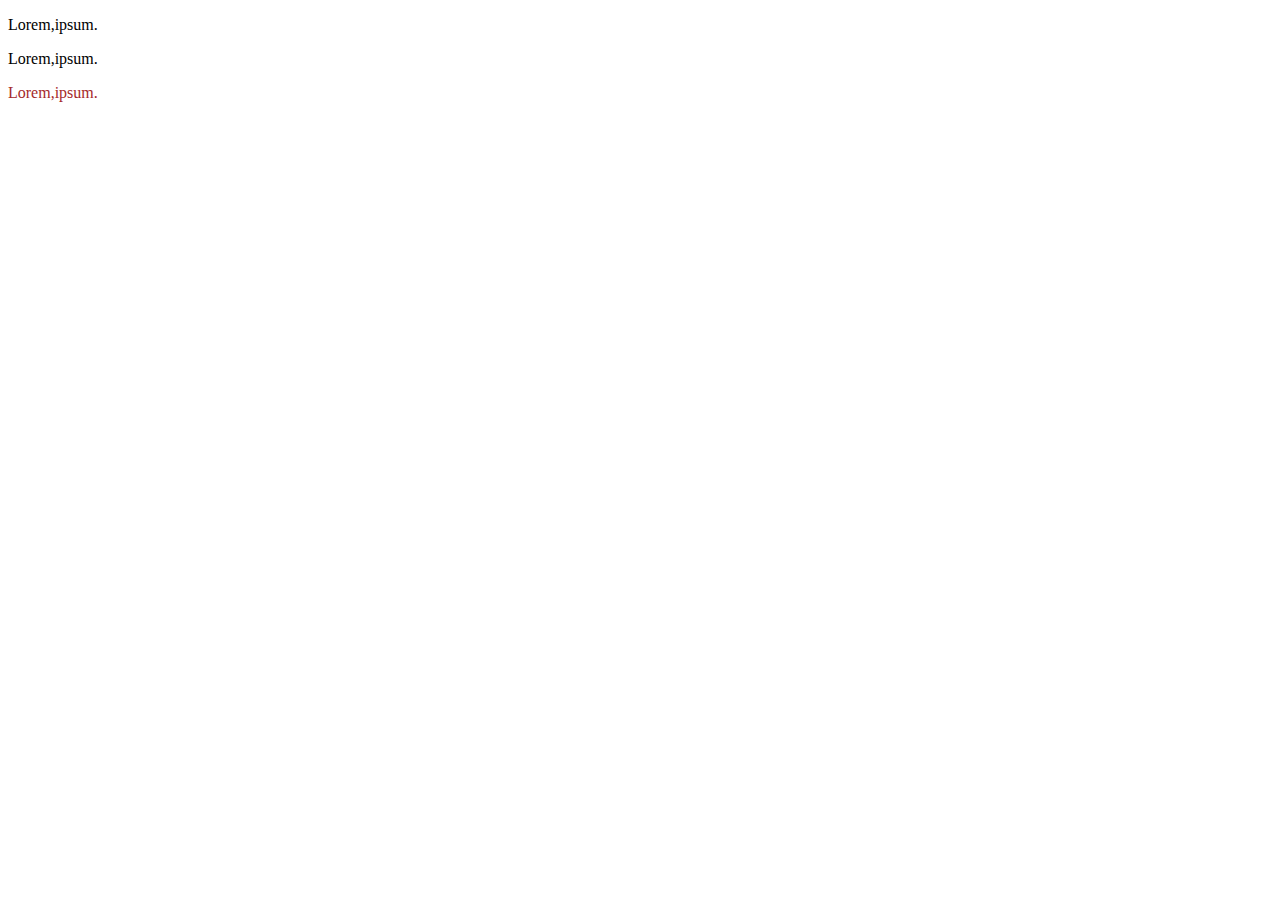
<file: EarphoneProject/practice1.html>
<!DOCTYPE html>
<html lang="en">
<head>
    <meta charset="UTF-8">
    <meta http-equiv="X-UA-Compatible" content="IE=edge">
    <meta name="viewport" content="width=device-width, initial-scale=1.0">
    <title>Document</title>
    <style>
        p:last-child{
            color: brown;
        }
    </style>
</head>
<body>
    <div>
        <p>Lorem,ipsum.</p>
        <p>Lorem,ipsum.</p>
        <p>Lorem,ipsum.</p>
    </div>
</body>
</html>
</file>
<file: DocterProject/style.css>
* {
    margin: 0;
    padding: 0;
    box-sizing: border-box;
    font-family: 'IBM Plex Sans', sans-serif;
    overflow-y: hidden;
    
}

.nav-bar {
    display: flex;
    align-items: center;
    justify-content: space-around;
    margin-top: 35px;
    overflow: hidden;
}
nav img {
    width: 150px;
}
img[alt="img-logo"] {
    margin-right: 350px;
}
.nav-list ul {
    display: flex;
    flex-direction: row;
}
.nav-list ul li {
    margin-left: 45px;
    list-style: none;
}
.nav-list ul li a {
    text-decoration: none;
    color: #000000;
    font-weight: 700;
}
main .main-left-side {
    width: 50%;
    margin-left: 85px;
} 
.top-angle {
    width: 25px;
}
.whole-left-right {
    display: flex;
    margin-top: 135px;
    margin-left: 100px;
}
.whole-left-right .main-left-side h1 {
    font-size: 60px;
    font-weight: 700;
}
.whole-left-right .main-left-side p {
    color: #7c7c7c;
    font-size: 13px;
    margin-top: 25px;
}
.bg-s {
    position: absolute;
    width: 40%;
    top: 150px;
    left: 290px;
    z-index: -1;
}

.green {
    position: absolute;
    left: 1000px;
    top: 130px;
    scale: 0.6;
    /* z-index: 1; */
}
.yellow {
    position: absolute;
    top: 235px;
    left: 1085px;
    scale: 0.6;
    z-index: 1;
    
}
.bottom-angle {
    position: relative;
    left: 450px;
}
.mouse-img {
    position: relative;
    left: 280px;
    top: 55px;
}
.main-left-side button {
    background-color: #20bc7e;
    border-style: none;
    padding: 13px 30px;
    border-radius: 45px;
    color: #ffffff;
    font-weight: 900;
    font-size: 16px;
    cursor: pointer;
    margin-top: 18px;
    position: relative;
    left: -30px;
}
.docter {
    position: absolute;
    height: 90%;
    z-index: 2;
    top: 95px;
    left: 1090px;
}

/* About */
.container {
    display: flex;
    flex-direction: column;
    align-items: center;
    justify-content: center;
    margin-top: 200px;
}
.about-content .container .heading h1 {
    color: #20bc7e;
    font-weight: 900;
}
.about-content .container .para p {
    font-size: 13px;
    text-align: center;
    margin-top: 25px;
}
.cards {
    display: flex;
    align-items: center;
    justify-content: space-between;

}
.card-1 {
    text-align: center;
    border-radius: 8px;
    border: 0.5px solid #7c7c7c;
    margin: 45px 35px;
    box-shadow: 1px 1px 7px 4px #7c7c7c;
    padding: 15px 35px;
}

/* Contact */
body {
    background-color: rgb(245, 242, 242);
}
.container-2 {
    border: 0.5px solid #7c7c7c;
    border-radius: 13px;
    height: 340px;
    width: 280px;
    padding: 10px 12px;
    display: flex;
    flex-direction: column;
    align-items: center;
    position: absolute;
    left: 650px;
    top: 270px;
    overflow: hidden;
    box-shadow: 1px 1px 7px 4px #7c7c7c;
    
}
.container-2 h1 {
    font-weight: 800;
    margin-bottom: 8px;
}
.detail1 {
    padding: 6px;
    margin-bottom: 10px;
}
.detail1 p {
    font-size: 13px;
    font-weight: 700;
    margin-bottom: 8px;
}
.input-1 {
    padding: 10px 10px;
    border-radius: 15px;
    border-style: none;
    width: 245px;
    height: 12px;
    font-size: 12px;
}
.input-2 {
    padding: 10px 10px;
    border-radius: 15px;
    border-style: none;
    width: 245px;
    height: 12px;
    font-size: 12px;
}
.input-3 {
    padding-left:8px; 
    border-radius: 15px;
    border-style: none;
    width: 245px;
    height: 80px;
    font-size: 12px;
    text-align: top;
}
.submit-btn button {
    padding: 5px 95px;
    border-radius: 15px;
    background-color: #20bc7e;
    border-style: none;
    color: #ffffff;
    font-weight: 700;
    cursor: pointer;
}
</file>
<file: EarphoneProject/style.css>
* {
    margin: 0;
    padding: 0;
    outline: 0;
    box-sizing: border-box;
    background: #0f0f10;
    font-family: "Poppins", sans-serif;
    color: #ffffff;
  }
  
  /* removing the default css of a tags */
  a {
    text-decoration: none;
  }
  
  /* removing the default css of li tags */
  li {
    list-style: none;
  }
  
  body {
    margin: 0 15vw;
  }
  
  /* designing the navigation menu */
  nav {
    display: flex;
    width: 100%;
    align-items: center;
    justify-content: space-between;
    padding: 30px 0;
  }
  
  nav img {
    width: 25px;
    height: 25px;
  }
  
  nav ul {
    display: flex;
  }
  
  nav ul li {
    margin-right: 40px;
  }
  
  nav ul li a {
    font-weight: 700;
    font-size: 14px;
    color: white;
  }
  
  nav ul li:first-child a{
    font-weight: 700;
    font-size: 14px;
  }
  
  .nav-right-section {
    display: flex;
    align-items: center;
  }
  
  .nav-right-section button {
    background: #1e1e21;
    border-radius: 8px;
    font-weight: 300;
    font-size: 14px;
    padding: 10px 40px;
    cursor: pointer;
  }
  
  /* designing the main section */
  main {
    display: flex;
    align-items: flex-start;
    margin-top: 30px;
    position: relative;
  }
  
   .mainImg {
    width: 230px;
    position: relative;
    top: -250px;
    left: 70px;
  }
  
  .main {
    margin-left: 180px;
  }
  
  .onEarImg {
    width: 320px;
    margin-left: 50px;
  }
  
  .main h1 {
    font-weight: 600;
    font-size: 46px;
    margin-bottom: 25px;
  }
  
  .main h4 {
    font-weight: 500;
    font-size: 16px;
    margin-bottom: 25px;
  }
  
  .main p {
    width: 65%;
    font-size: 12px;
    font-weight: 300;
    color: #bdc0c2;
    line-height: 25px;
    margin-bottom: 25px;
  }
  
  .shopping-bag-section {
    display: flex;
    align-items: center;
    gap: 20px;
    background: #1e1e21;
    border-radius: 8px;
    width: fit-content;
    padding: 10px 25px;
  }
  
  .shopping-bag-section img {
    width: 15px;
    background-color: transparent;
    cursor: pointer;
  }
  
  .shopping-bag-section p {
    margin-bottom: 0;
    color: white;
    background-color: transparent;
  }
  
  .shopping-bag-section span {
    background-color: transparent;
  }
  
  /* designing the social media section */
   .social-media-section {
    display: flex;
    align-items: center;
    justify-content: space-around;
    padding: 0 50px;
    position: relative;
    top: -50px;
    margin-bottom: 40px;
  }
  
  .social-media-section img {
    scale: 0.8;
    cursor: pointer;
  }
  
  /* designing the specification section */
   .specification {
    display: flex;
    flex-direction: column;
    align-items: center;
  }
  
  .specification-logo,
  .case-logo {
    scale: 0.8;
    margin-bottom: 20px;
  }
  
  .specification-list {
    display: flex;
  }
  
  .specification-list img {
    scale: 0.8;
  }
  
  .specification-list-items div {
    margin-bottom: 20px;
  }
  
  .specification-list-items div img {
    scale: 0.8;
  }
  
  .specification-list-items div p {
    font-size: 12px;
  }
  
  .specification-list-items div p:last-child {
    color: #bdc0c2;
    font-size: 10px;
    margin-top: 5px;
    width: 70%;
  }
  
   .specification-list-items div:first-child,
  .specification-list-items div:last-child {
    margin-left: 30px;
  } 
   
  /* designing the case section */
   .case {
    margin-top: 80px;
    display: flex;
    flex-direction: column;
    align-items: center;
  }
  
  .case-item {
    display: flex;
    gap: 30px;
    align-items: center;
    justify-content: center;
  }
  
  .case-item-img {
    scale: 0.8;
    width: 50%; 
  }
  
   .case-item div {
    width: 20%;
  }
  
  .case-item div p:first-child {
    color: #bdc0c2;
    font-size: 12px;
    font-weight: 400;
    line-height: 25px;
    margin-bottom: 20px;
  }
  
  .case-item div p:last-child img {
    scale: 0.8;
    background-color: transparent;
    cursor: pointer;
  }
  
  .case-item div p:last-child {
    width: fit-content;
    background: #1e1e21;
    border-radius: 8px;
    display: flex;
    align-items: center;
    gap: 20px;
    font-size: 12px;
    padding: 10px 20px;
  }
  
  /* buy product section */
  .buy-product {
    background: #181a1b;
    border-radius: 12px;
    display: flex;
    align-items: center;
    justify-content: center;
    gap: 50px;
    margin-top: 70px;
    padding: 40px 0;
  }
  
  .buy-product div,
  .buy-product p,
  .buy-product h3,
  .buy-product img {
    background-color: transparent;
  }
  
  .buy-product div {
    width: 25%;
  }
  
  .buy-product div h3 {
    font-weight: 600;
    font-size: 18px;
    margin-bottom: 15px;
  }
  
  .buy-product div p {
    color: #bdc0c2;
    font-size: 14px;
    margin-bottom: 15px;
  }
  
  .buy-product div div {
    display: flex;
    align-items: center;
    width: fit-content;
    background: #000000;
    border-radius: 8px;
    padding: 10px 20px;
  }
  
  .buy-product div div img {
    scale: 0.8;
    margin-right: 10px;

  }
  
  .buy-product div div p {
    margin-bottom: 0;
    font-size: 12px;
    color: white;
  }
  .buy-product div div {
    cursor: pointer;
  } 
  
  /* designing the product section for displaying the items */
  .product {
    display: flex;
    flex-direction: column;
    margin: 0 150px;
  }
  
  .product-logo {
    display: flex;
    flex-direction: column;
  }
  
  .product-logo {
    scale: 0.3;
  }
  
  .product-items {
    display: flex;
    align-items: center;
    flex-wrap: wrap;
    gap: 50px;
    padding-left: 50px;
  }
  
  .product-card {
    position: relative;
    width: 130px;
    height: 130px;
    background: #181a1b;
    border-radius: 8px;
  }
  
  .product-img {
    width: 75px;
    height: 100px;
    position: absolute;
    z-index: 100;
    top: -40px;
    left: 28px;
  }
  
  .product-img,
  .product-card p,
  .product-card span,
  .product-card img,
  .product-card div {
    background-color: transparent;
  }
  
  .product-info {
    position: absolute;
    bottom: 0;
    width: 100%;
    display: flex;
    align-items: flex-end;
    justify-content: space-between;
    padding: 10px 15px;
  }
  
  .product-info p {
    font-size: 12px;
  }
  
  .product-info p span {
    color: #bdc0c2;
  }
  
  .product-info div {
    background: #0a0a0b;
    border-radius: 8px;
    padding: 2px 6px;
  }
  
  .product-info div img {
    width: 13px;
    height: 13px;
    cursor: pointer;
  }
  
  /* designing the footer section */
  footer{
    margin: 100px 0;
    display: flex;
    align-items: flex-start;
    justify-content: space-between;
    position: relative;
  }
  
  .footer-logo{
    scale: 0.8;
  }
  
  ul li a{
    font-size: 12px;
    color: #BDC0C2;
  }
  
  ul li:first-child a{
    font-size: 16px;
    font-weight: 400;
    color: white;
  }
  
  ul li:first-child{
    margin-bottom: 10px;
  }
  
  .footer-subscription{
    display: flex;
    flex-direction: column;
    gap: 30px;
  }
  
  .footer-subscription div:first-child{
    background: #181A1B;
    border-radius: 8px;
    padding: 5px 10px;
    display: flex;
  }
  
  .footer-subscription div:first-child input{
    border: none;
    background-color: transparent;
  }
  
  .subscribe-button{
    background: #0A0A0B;
    border-radius: 8px;
    padding: 10px 20px;
    border: none;
    display: flex;
    align-items: center;
    gap: 10px;
  }
  
  .subscribe-button img{
    scale: 0.8;
  }
  
  .subscribe-button p{
    font-size: 12px;
  }
  
  .footer-subscription div:last-child img{
    cursor: pointer;
    margin-right: 10px;
    scale: 0.8; 
  }
  
  .arrow-up{
    position: absolute;
    right: -160px;
    scale: 0.8;
    cursor: pointer;
  }
</file>
<file: Real State Project/style.css>
* {
    margin: 0;
    padding: 0;
    box-sizing: border-box;
    font-family: 'Poppins', sans-serif;
    
}
/* Creating navigation menu */
.header-part {
    background-image: linear-gradient(rgba(0, 0, 0, 0.5), rgba(0, 0, 0, 0.5)), url(assets/Images/mainBackground.png);
    background-size: cover;
    height: 1040px;
    width: 100vw;
}
body {
    background-color: #d7dada;
}
.nav-list {
    background: transparent;
}
.header-div {
    display: flex;
    align-items: center;
    justify-content: space-around;
    margin-bottom: 0;
}
.logo-head, .nav-list{
    margin: 25px;
}
img[alt="logo-1"] {
    scale: 0.8;
    position: relative;
    left: -50px;
    cursor: pointer;
}
.nav-list ul{
    display: flex;
    align-items: center;
}
.nav-list ul li {
    margin-right: 45px;
    list-style: none;
}
.nav-list ul li a{
    text-decoration: none;
    color: #ffffff;
    font-weight: 600;
    font-family: "Poppins";
    font-size: 15px;
    letter-spacing: 1px;
}

.horizontal-divider {
    height: 2px;
    width: 1200px;
    background-color: #fff;
    margin-left: 140px;
    position: relative;
    top: -10px;
}

/* Creating main menu */
.content h1 {
    color: #fff;
    font-weight: 600;
    font-size: 60px;
    margin-top: 65px;
    line-height: 80px;
}
.content-p p {
    color: #fff;
    margin-top: 40px;
    line-height: 25px;
    font-weight: 600;
}
.btn-head button {
    margin-top: 15px;
    background-color: #6663e9;
    border: none;
    border-radius: 25px;
    padding: 7px 20px;
    color: #ffffff;
    font-weight: 900;
    cursor: pointer;
}
main .all-main {
    margin-left: 180px;
}

/* Creating 5 Logos */
.logo-5 {
    background: transparent;
    margin: 70px;
    border-radius: 30px;
    position: relative;
    top: -140px;
    left: 150px;
    background-color: #ffffff;
    padding: 60px 0;
    width: 1050px;
}
img[alt="logo-l"] {
    margin-left: 42px;
}

/* Creating House Card with their price */
.houses div h3 {
    font-size: 50px;
    font-weight: 900;
    text-align: center;
    position: relative;
    top: -120px;
}
.house-card-image {
    height: 490px;
    width: 490px;
    border-radius: 25px;
    margin: 15px;
}
.house-info {
    display: flex;
    align-items: center;
    justify-content: space-around;
    background-color: #ffffff;
    height: 80px;
    width: 450px;
    border-radius: 12px;
    position: relative;
    top: -32px;
    left: 36px;
    padding: 20px 7px;
}
.house-info div p:first-child {
    font-size: 20px;
    font-style: none;
    font-weight: 700;
    margin-top: 6px;
}
.house-info div p:last-child {
    color: #6663e9;
    font-weight: 700;
    font-style: none;
    margin-top: 9px;
    font-size: 14px;
    font-family: 'Poppins', sans-serif;
    margin-bottom: 6px;
}
.house-btn {
    display: flex;
    align-items: center;
    justify-content: space-around;
    margin-left: 10px;
    font-family: 'Poppins', sans-serif;
    
}
.house-btn button {
    background-color: #6663e9;
    border: none;
    font-size: 12px;
    border-radius: 85px;
    padding: 15px 55px;
    color: #ffffff;
    cursor: pointer;
    font-weight: 700;
}
.house-all-cards {
    display: flex;
    flex-direction: column;
    margin: 15px;
}
.house-row-1 {
    display: flex;
    align-items: center;
    justify-content: center;
}
.house-row-2 {
    display: flex;
    align-items: center;
    justify-content: center;
}
.house-row-3 {
    display: flex;
    align-items: center;
    justify-content: center;
}
.house-2 {
    margin-top: 70px;
}
.house-3 {
    margin-top: 130px;
}
.house-row-2 {
    margin-top: 40px;
}
.house-4 {
    margin-top: 60px;
}
.house-6 {
    margin-bottom: 60px;
}
.house-8 {
    margin-top: 70px;
}
.house-9 {
    margin-top: 130px;
}

/* Creating upper menu card Early bird offer */
.home-upper-menu {
    display: flex;
    margin-top: 140px;
}
img[alt="featuresImage"] {
    height: 508px;
    width: 508px;
    border-radius: 25px;    
}
.left-img {
    position: absolute;
    left: 137px;
}
.left-design {
    position: relative;
    top: 72px;
}
.right-content {
    display: flex;
    flex-direction: column;
    align-items: center;
    justify-content: center;
    margin-left: 150px;
}
.upper-content-h1 h1 {
    font-weight: 700;
    font-size: 50px;

}
.upper-content-h1 p {
    font-size: 13px;
    margin-top: 20px;
}
.upper-btn {
    margin-top: 20px;
}
.upper-btn button {
    background-color: #6663e9;
    border-style: none;
    position: relative;
    left: -178px;
    padding: 10px 20px;
    border-radius: 85px;
    color: #ffffff;
    font-weight: 700;
    cursor: pointer;
}
.home-middle-menu {
    display: flex;
    align-items: center;
    justify-content: space-between;
    margin-top: 90px;
}
img[alt="featureImage2"] {
    height: 508px;
    width: 508px;
    border-radius: 25px;
    margin-bottom: 90px;

}
.right-img {
    position: absolute;
    left: 874px;
}
.right-design {
    margin-top: 115px;
}
.left-content {
    display: flex;
    flex-direction: column;
    margin-left: 150px;
}
.middle-content-h1 h1 {
    font-weight: 700;
    font-size: 50px;
}
.middle-content-p p {
    font-size: 13px;
    margin-top: 20px;
}
.middle-btn button {
    background-color: #6663e9;
    border-style: none;
    border-radius: 85px;
    padding: 10px 20px;
    color: #ffffff;
    font-weight: 700;
    font-size: 13px;
    margin-top: 20px;
}

/* Creating subscribe card */
.subscribe-card {
    display: flex;
    flex-direction: column;
    align-items: center;
    background-color: #6663e9;
    color: #ffffff;
    border-radius: 30px;
    height: 350px;
    width: 670px;
    margin-left: 420px;
}
.subscribe-card .subscribe-p p {
    font-size: 12px;
    text-align: center;
    margin-top: 35px;
}
.subscribe-input {
    display: flex;
    align-items: center;
    margin-top: 50px;

}
.subscribe-input input {
    border-radius: 85px;
    padding: 10px 55px;
    border-style: none;
    background-color: #4644b5;
}
.envolope {
    position: absolute;
    margin-left: 8px;
    scale: 0.7;
}
.input-box {
    display: flex;
    align-items: center;
}
.subscribe-h1 h1 {
    margin-top: 40px;
    font-size: 38px;
    font-weight: 600;
    text-align: center;
    line-height: -25px;
}
.subscribe-btn button{
    background-color: #ffffff;
    color: #6663e9;
    border-style: none; 
    border-radius: 35px;
    padding: 9px 19px;
    font-size: 12px;
    margin-left: 15px;
    cursor: pointer;
}

/* Creating footer of the website */
.ending-layout{
    display: flex;
    align-items: center;
    justify-content: space-around;
    margin-top: 50px;
}
.right-footer {
    display: flex;
    flex-direction: column;
    align-content: center;
    justify-content: center;
    margin-top: 25px;
}
.location-list ul {
    display: flex;
    flex-direction: column;
}
.footer-logo {
    scale: 0.8;
    position: relative;
    left: -15px;
    top: -15px;
}
img[alt="social-media-font"] {
    scale: 0.5;
}
.social-media {
    margin-right: 10px;
    margin-top: 10px;
    cursor: pointer;
}
.footer-info {
    margin-left: 11px;
    margin-top: 10px;
    font-size: 12px;
}
.Location-list ul li{
    list-style: none;
    text-decoration: none;
    font-style: none;
    padding: 12px;
    cursor: pointer;
}
.list-item {
    display: flex;
    flex-direction: column;
    align-items: center;
    justify-content: space-between;
    font-weight: 800;
    font-size: 20px;
}
.Location-list ul .list-item {
    margin-bottom: 15px;
}
.contact-list  {
    display: flex;
    flex-direction: column;
    align-items: center;
    justify-content: space-around;
}
.contact-list ul li {
    list-style: none;
    padding: 12px;
}
.list-item-1 {
    display: flex;
    flex-direction: column;
    align-items: center;
    justify-content: space-between;
    font-weight: 800;
    font-size: 20px;
    margin-bottom: 15px;
}
.legal-list {
    display: flex;
    flex-direction: column;
    align-items: center;
    justify-content: space-around;
}
.legal-list ul li {
    list-style: none;
    padding: 12px;
}
.list-item-2 {
    display: flex;
    flex-direction: column;
    align-items: center;
    justify-content: space-between;
    font-weight: 800;
    font-size: 20px;
    margin-bottom: 15px;
}
</file>
